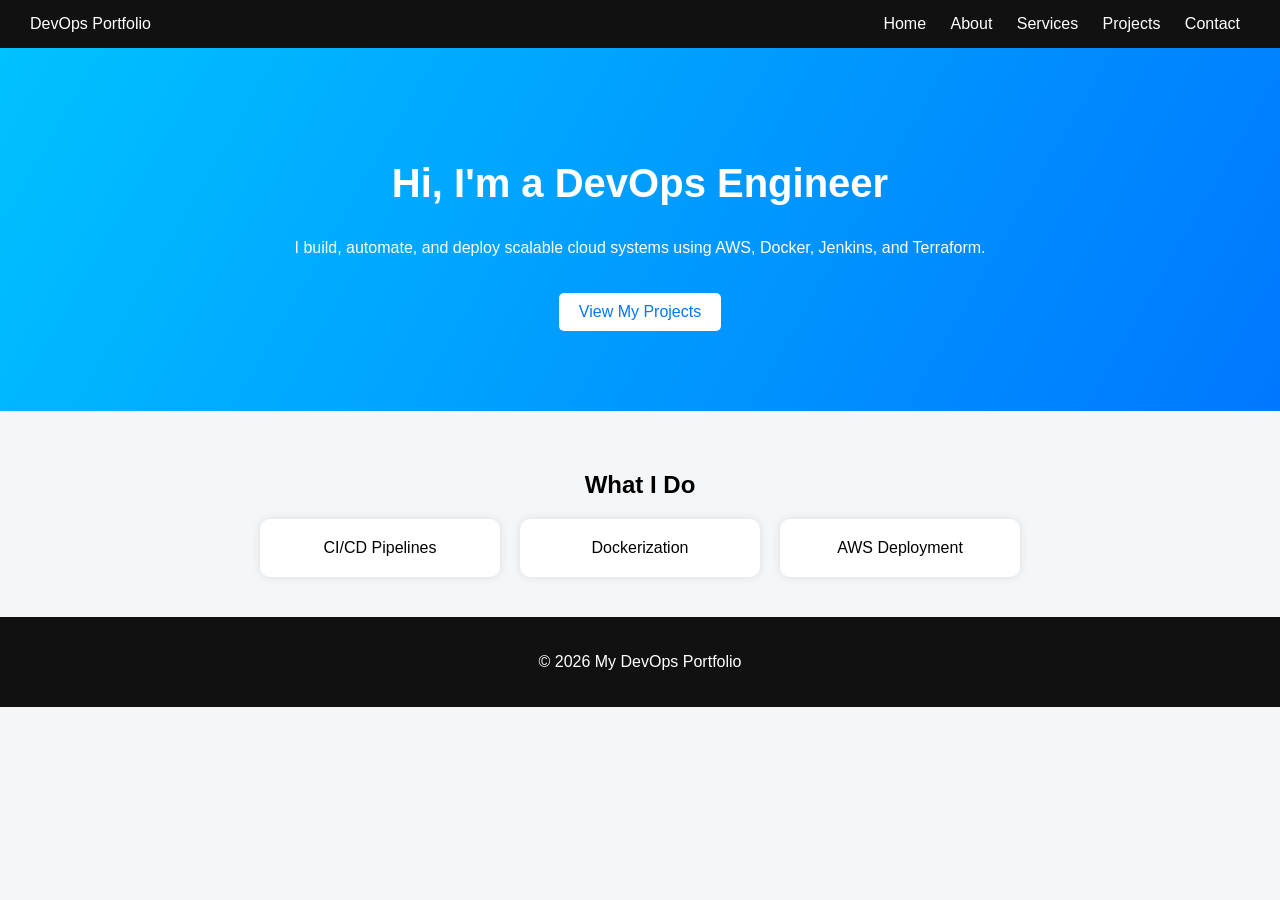
<file: index.html>
<!DOCTYPE html>
<html lang="en">
<head>
    <meta charset="UTF-8">
    <title>My DevOps Portfolio</title>
    <link rel="stylesheet" href="CSS/style.css">
</head>
<body>

<header>
    <div class="logo">DevOps Portfolio</div>
    <nav>
        <a href="index.html">Home</a>
        <a href="about.html">About</a>
        <a href="services.html">Services</a>
        <a href="projects.html">Projects</a>
        <a href="contact.html">Contact</a>
    </nav>
</header>

<section class="hero">
    <h1>Hi, I'm a DevOps Engineer</h1>
    <p>I build, automate, and deploy scalable cloud systems using AWS, Docker, Jenkins, and Terraform.</p>
    <a class="btn" href="projects.html">View My Projects</a>
</section>

<section class="container">
    <h2>What I Do</h2>

    <div class="grid">
        <div class="card">CI/CD Pipelines</div>
        <div class="card">Dockerization</div>
        <div class="card">AWS Deployment</div>
    </div>
</section>

<footer>
    <p>© 2026 My DevOps Portfolio</p>
</footer>

</body>
</html>
</file>
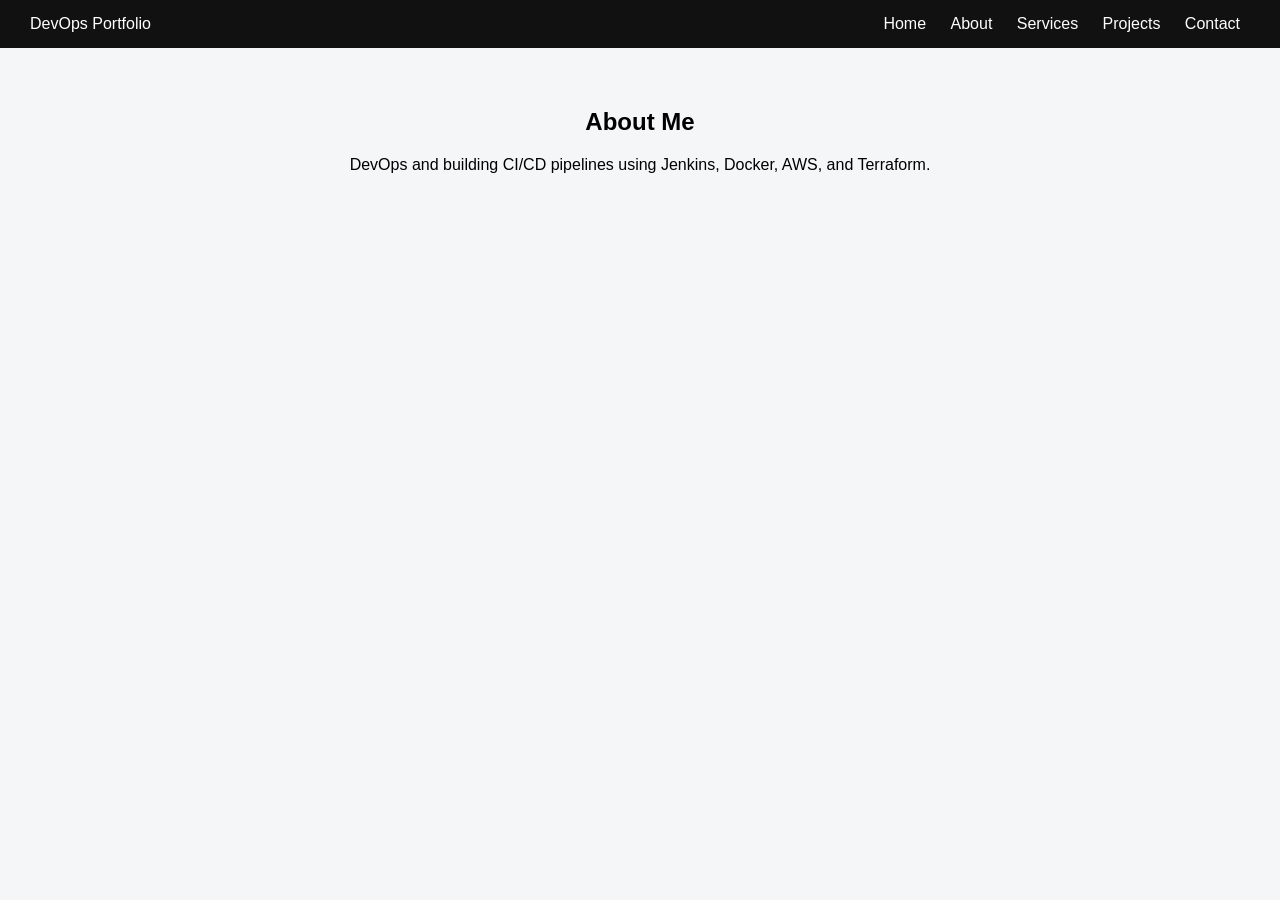
<file: about.html>
<!DOCTYPE html>
<html>
<head>
    <title>About</title>
    <link rel="stylesheet" href="CSS/style.css">
</head>
<body>

<header>
    <div class="logo">DevOps Portfolio</div>
    <nav>
        <a href="index.html">Home</a>
        <a href="about.html">About</a>
        <a href="services.html">Services</a>
        <a href="projects.html">Projects</a>
        <a href="contact.html">Contact</a>
    </nav>
</header>

<section class="container">
    <h2>About Me</h2>
    <p>DevOps and building CI/CD pipelines using Jenkins, Docker, AWS, and Terraform.</p>
</section>

</body>
</html>
</file>
<file: CSS/style.css>
body {
    margin: 0;
    font-family: Arial, sans-serif;
    background: #f4f6f8;
}

/* HEADER */
header {
    background: #111;
    color: white;
    padding: 15px 30px;
    display: flex;
    justify-content: space-between;
    align-items: center;
}

nav a {
    color: white;
    margin: 0 10px;
    text-decoration: none;
}

nav a:hover {
    color: #00c2ff;
}

/* HERO SECTION */
.hero {
    text-align: center;
    padding: 80px 20px;
    background: linear-gradient(120deg, #00c2ff, #0077ff);
    color: white;
}

.hero h1 {
    font-size: 40px;
}

.btn {
    display: inline-block;
    margin-top: 20px;
    padding: 10px 20px;
    background: white;
    color: #0077ff;
    text-decoration: none;
    border-radius: 5px;
}

/* CONTENT */
.container {
    padding: 40px;
    text-align: center;
}

.grid {
    display: flex;
    justify-content: center;
    gap: 20px;
    flex-wrap: wrap;
}

.card {
    background: white;
    padding: 20px;
    width: 200px;
    box-shadow: 0 0 10px rgba(0,0,0,0.1);
    border-radius: 10px;
}

/* FOOTER */
footer {
    text-align: center;
    padding: 20px;
    background: #111;
    color: white;
}
</file>
